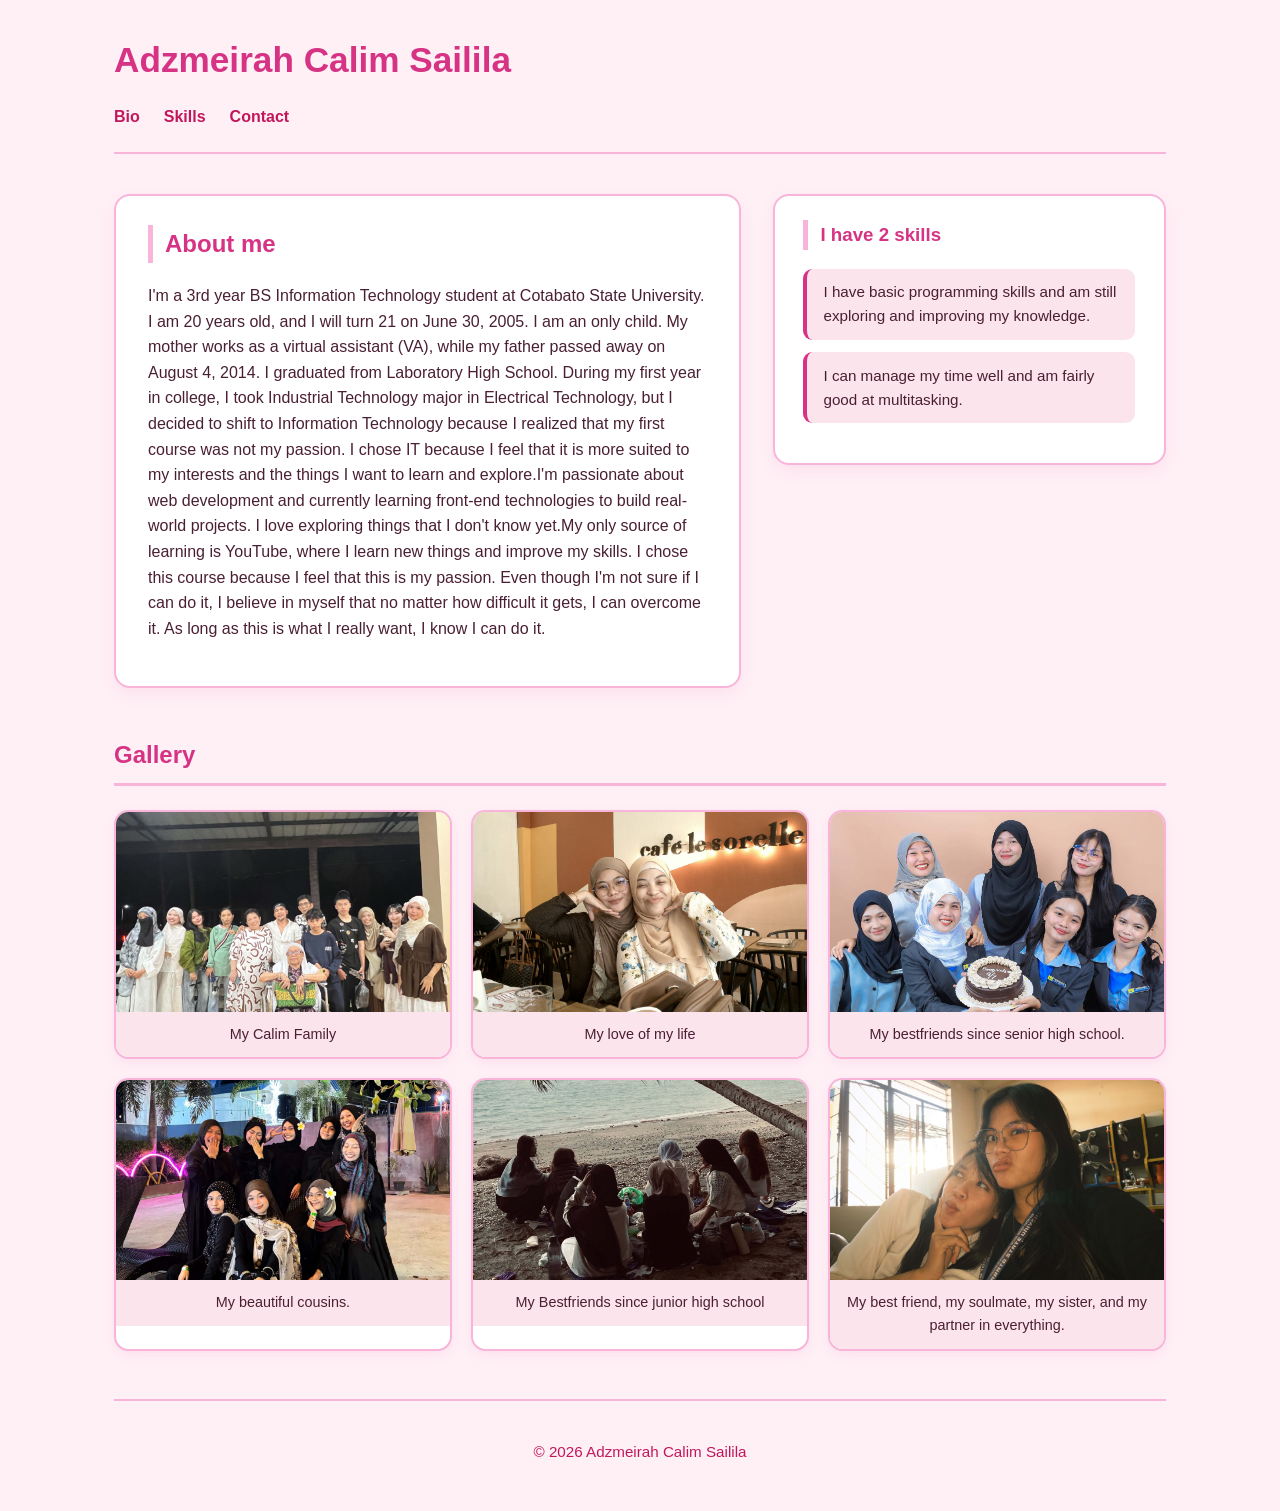
<file: index.html>
<!DOCTYPE html>
<html lang="en">
<head>
    <meta charset="UTF-8">
    <meta name="viewport" content="width=device-width, initial-scale=1.0">
    <title>Student Profile</title>
    <link rel="stylesheet" href="styles.css">
</head>
<body>

    <header>
        <h1>Adzmeirah Calim Sailila</h1>
        <nav>
            <a href="profile.html">Bio</a>
            <a href="profile.html#skills">Skills</a>
            <a href="contact.html">Contact</a>
        </nav>
    </header>

    <main>
        <article id="bio">
            <h2>About me</h2>
            <p>I'm a 3rd year BS Information Technology student at Cotabato State University.
                I am 20 years old, and I will turn 21 on June 30, 2005. I am an only child. 
                My mother works as a virtual assistant (VA), while my father passed away on August 4, 2014.
                I graduated from Laboratory High School. During my first year in college, I took Industrial
                Technology major in Electrical Technology, but I decided to shift to Information Technology 
                because I realized that my first course was not my passion. I chose IT because I feel that
                it is more suited to my interests and the things I want to learn and explore.I'm passionate 
                about web development and currently learning front-end technologies to build real-world projects. 
                I love exploring things that I don't know yet.My only source of learning is YouTube, where I learn 
                new things and improve my skills. I chose this course because I feel that this is my passion. Even 
                though I'm not sure if I can do it, I believe in myself that no matter how difficult it gets, I can 
                overcome it. As long as this is what I really want, I know I can do it. </p>
        </article>

        <aside id="skills">
            <h3>I have 2 skills</h3>
            <ul>
                <li>I have basic programming skills and am still exploring and improving my knowledge.</li>
                <li>I can manage my time well and am fairly good at multitasking.</li>
            </ul>
        </aside>
    </main>


    <section>
        <h2>Gallery</h2>
        <div class="gallery">
            <figure>
                <img src="LAFAM.jpg" alt="My Calim Family">
                <figcaption>My Calim Family</figcaption>
            </figure>
            <figure>
                <img src="mother.jpg" alt="My love of my life">
                <figcaption>My love of my life</figcaption>
            </figure>
            <figure>
                <img src="palalandap.jpg" alt="My bestfriends since senior high school.">
                <figcaption>My bestfriends since senior high school.</figcaption>
            </figure>
            <figure>
                <img src="Cousin.jpg" alt="My beautiful cousins.">
                <figcaption>My beautiful cousins.</figcaption>
            </figure>
            <figure>
                <img src="calestial.jpg" alt="My Bestfriends since junior high school">
                <figcaption>My Bestfriends since junior high school</figcaption>
            </figure>
            <figure>
                <img src="Sha.jpg" alt="My best friend, my soulmate, my sister, and my partner in everything.">
                <figcaption>My best friend, my soulmate, my sister, and my partner in everything.</figcaption>
            </figure>
        </div>
    </section>

    <footer>
        <p>© 2026 Adzmeirah Calim Sailila</p>
    </footer>

</body>
</html>
</file>
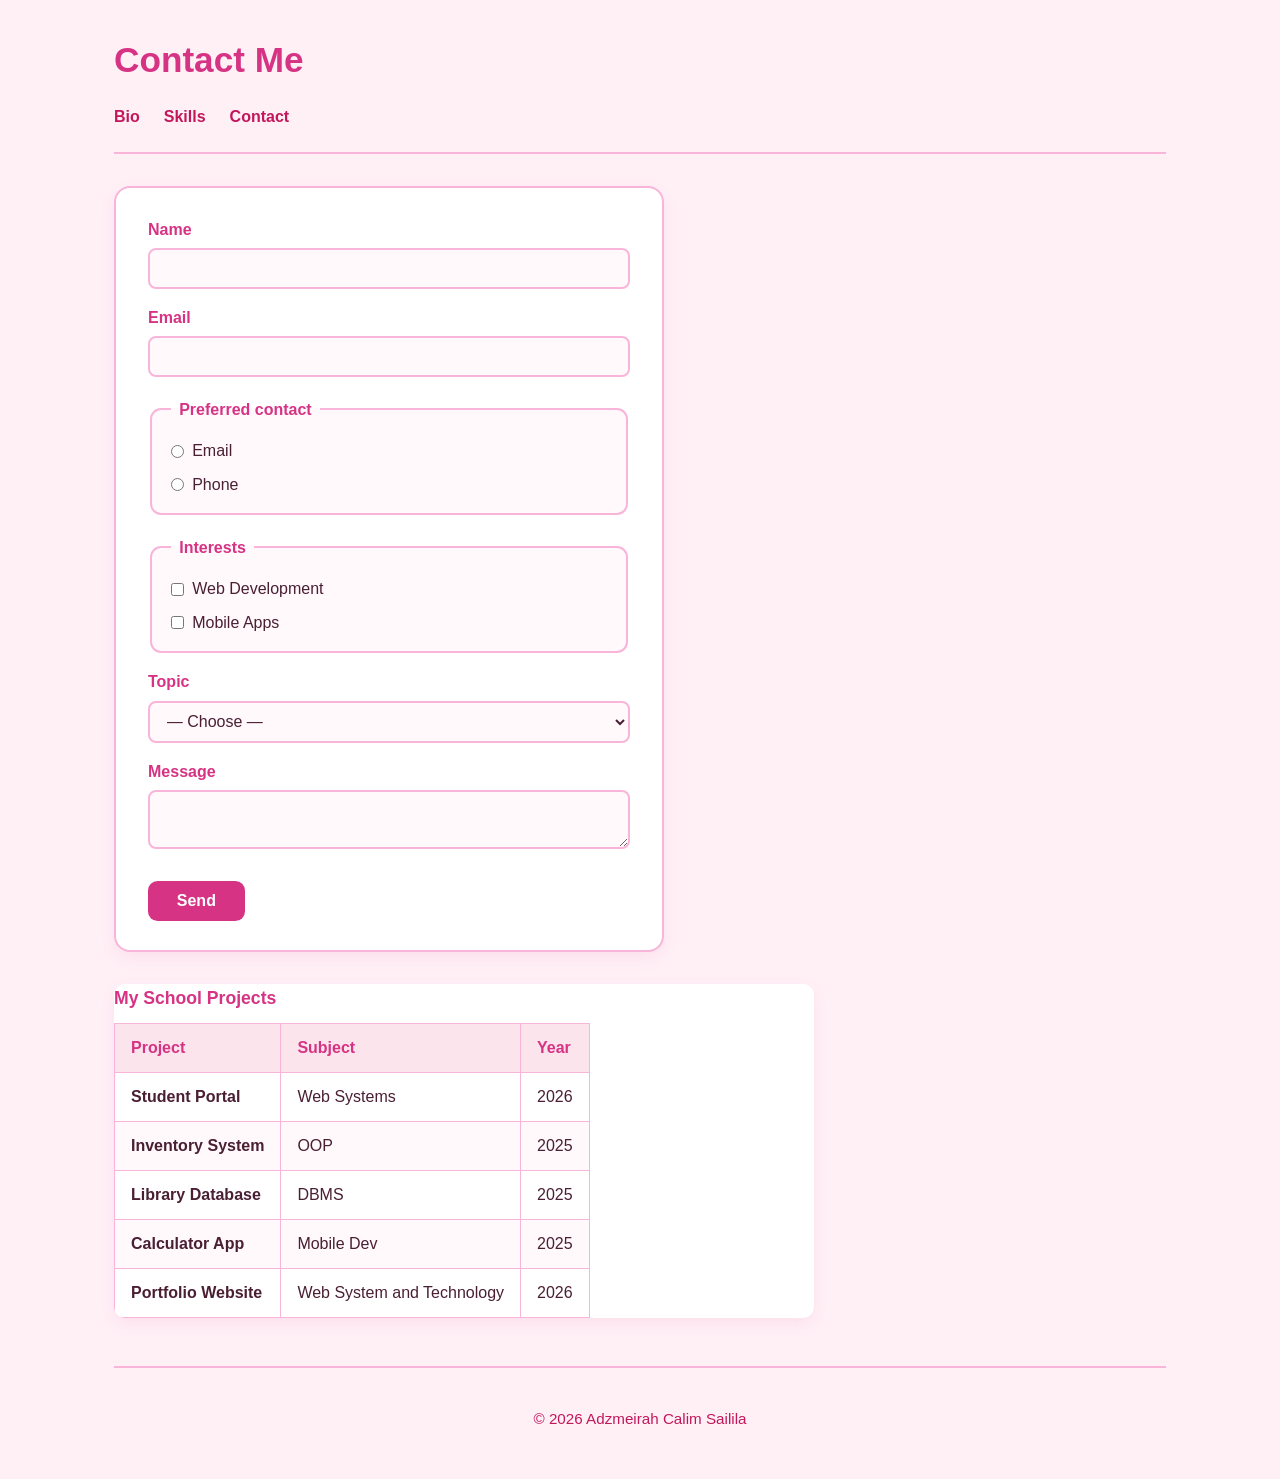
<file: contact.html>
<!DOCTYPE html>
<html lang="en">
<head>
    <meta charset="UTF-8">
    <meta name="viewport" content="width=device-width, initial-scale=1.0">
    <title>Contact</title>
    <link rel="stylesheet" href="styles.css">
</head>
<body>

    <header>
        <h1>Contact Me</h1>
        <nav>
            <a href="profile.html">Bio</a>
            <a href="profile.html#skills">Skills</a>
            <a href="contact.html">Contact</a>
        </nav>
    </header>

    <form method="get" action="#">
        <label for="name">Name</label>
        <input type="text" id="name" name="name" required>

        <label for="email">Email</label>
        <input type="email" id="email" name="email" required>

        <fieldset>
            <legend>Preferred contact</legend>
            <label><input type="radio" name="contact_method" value="email" required> Email</label>
            <label><input type="radio" name="contact_method" value="phone"> Phone</label>
        </fieldset>

        <fieldset>
            <legend>Interests</legend>
            <label><input type="checkbox" name="interests[]" value="web"> Web Development</label>
            <label><input type="checkbox" name="interests[]" value="mobile"> Mobile Apps</label>
        </fieldset>

        <label for="topic">Topic</label>
        <select id="topic" name="topic">
            <option value="">— Choose —</option>
            <option value="project">School Activity</option>
            <option value="thesis">Task</option>
            <option value="other">Other</option>
        </select>

        <label for="message">Message</label>
        <textarea id="message" name="message"></textarea>

        <button type="submit">Send</button>
    </form>

    <table>
        <caption>My School Projects</caption>
        <thead>
            <tr>
                <th scope="col">Project</th>
                <th scope="col">Subject</th>
                <th scope="col">Year</th>
            </tr>
        </thead>
        <tbody>
            <tr>
                <th scope="row">Student Portal</th>
                <td>Web Systems</td>
                <td>2026</td>
            </tr>
            <tr>
                <th scope="row">Inventory System</th>
                <td>OOP</td>
                <td>2025</td>
            </tr>
            <tr>
                <th scope="row">Library Database</th>
                <td>DBMS</td>
                <td>2025</td>
            </tr>
            <tr>
                <th scope="row">Calculator App</th>
                <td>Mobile Dev</td>
                <td>2025</td>
            </tr>
            <tr>
                <th scope="row">Portfolio Website</th>
                <td>Web System and Technology</td>
                <td>2026</td>
            </tr>
        </tbody>
    </table>

    <footer>
        <p>© 2026 Adzmeirah Calim Sailila</p>
    </footer>

</body>
</html>
</file>
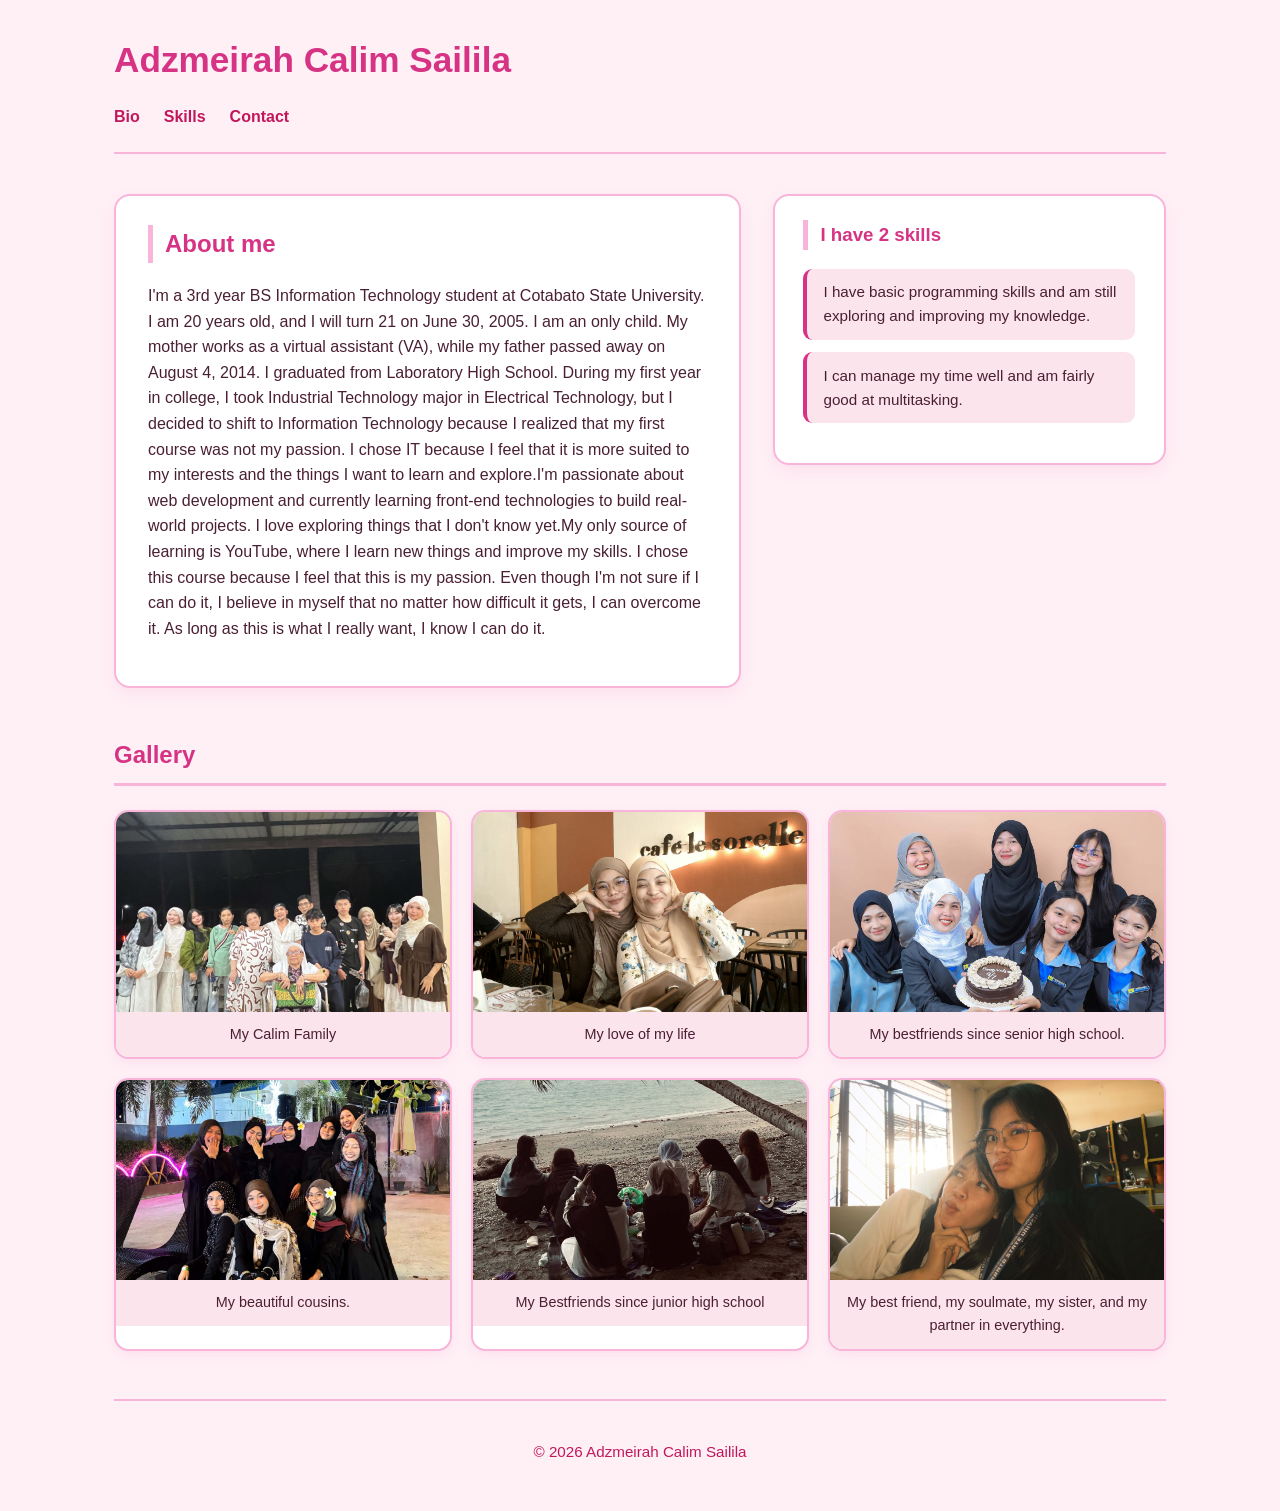
<file: profile.html>
<!DOCTYPE html>
<html lang="en">
<head>
    <meta charset="UTF-8">
    <meta name="viewport" content="width=device-width, initial-scale=1.0">
    <title>Student Profile</title>
    <link rel="stylesheet" href="styles.css">
</head>
<body>

    <header>
        <h1>Adzmeirah Calim Sailila</h1>
        <nav>
            <a href="profile.html">Bio</a>
            <a href="profile.html#skills">Skills</a>
            <a href="contact.html">Contact</a>
        </nav>
    </header>

    <main>
        <article id="bio">
            <h2>About me</h2>
            <p>I'm a 3rd year BS Information Technology student at Cotabato State University.
                I am 20 years old, and I will turn 21 on June 30, 2005. I am an only child. 
                My mother works as a virtual assistant (VA), while my father passed away on August 4, 2014.
                I graduated from Laboratory High School. During my first year in college, I took Industrial
                Technology major in Electrical Technology, but I decided to shift to Information Technology 
                because I realized that my first course was not my passion. I chose IT because I feel that
                it is more suited to my interests and the things I want to learn and explore.I'm passionate 
                about web development and currently learning front-end technologies to build real-world projects. 
                I love exploring things that I don't know yet.My only source of learning is YouTube, where I learn 
                new things and improve my skills. I chose this course because I feel that this is my passion. Even 
                though I'm not sure if I can do it, I believe in myself that no matter how difficult it gets, I can 
                overcome it. As long as this is what I really want, I know I can do it. </p>
        </article>

        <aside id="skills">
            <h3>I have 2 skills</h3>
            <ul>
                <li>I have basic programming skills and am still exploring and improving my knowledge.</li>
                <li>I can manage my time well and am fairly good at multitasking.</li>
            </ul>
        </aside>
    </main>


    <section>
        <h2>Gallery</h2>
        <div class="gallery">
            <figure>
                <img src="LAFAM.jpg" alt="My Calim Family">
                <figcaption>My Calim Family</figcaption>
            </figure>
            <figure>
                <img src="mother.jpg" alt="My love of my life">
                <figcaption>My love of my life</figcaption>
            </figure>
            <figure>
                <img src="palalandap.jpg" alt="My bestfriends since senior high school.">
                <figcaption>My bestfriends since senior high school.</figcaption>
            </figure>
            <figure>
                <img src="Cousin.jpg" alt="My beautiful cousins.">
                <figcaption>My beautiful cousins.</figcaption>
            </figure>
            <figure>
                <img src="calestial.jpg" alt="My Bestfriends since junior high school">
                <figcaption>My Bestfriends since junior high school</figcaption>
            </figure>
            <figure>
                <img src="Sha.jpg" alt="My best friend, my soulmate, my sister, and my partner in everything.">
                <figcaption>My best friend, my soulmate, my sister, and my partner in everything.</figcaption>
            </figure>
        </div>
    </section>

    <footer>
        <p>© 2026 Adzmeirah Calim Sailila</p>
    </footer>

</body>
</html>
</file>
<file: styles.css>
* {
    box-sizing: border-box;
}

body {
    font-family: 'Segoe UI', Arial, sans-serif;
    background: #fff0f6;          /* light pink background */
    color: #4a1f33;               /* dark pinkish text */
    padding: 2rem 1.5rem;
    margin: 0 auto;
    max-width: 1100px;
    line-height: 1.6;
    overflow-x: hidden;
}

header {
    border-bottom: 2px solid #f8b4d9;
    padding-bottom: 1rem;
    margin-bottom: 2rem;
}

h1 {
    color: #d63384;              
    font-size: 2.2rem;
    margin: 0 0 0.75rem 0;
}

nav {
    display: flex;
    gap: 1.5rem;
    flex-wrap: wrap;
}

nav a {
    text-decoration: none;
    color: #c2185b;
    font-weight: 600;
    padding: 0.25rem 0;
    border-bottom: 2px solid transparent;
    transition: border-color 0.2s;
}

nav a:hover {
    border-bottom-color: #d63384;
    color: #d63384;
}

main {
    display: flex;
    flex-wrap: wrap;
    gap: 2rem;
    margin-bottom: 2.5rem;
}

article {
    flex: 2 1 320px;
    background: #ffffff;
    padding: 1.8rem 2rem;
    border: 2px solid #f8b4d9;
    border-radius: 1rem;
    margin: 0.5rem 0;
    box-shadow: 0 6px 16px rgba(214, 51, 132, 0.08);
}

article h2 {
    color: #d63384;
    margin-top: 0;
    border-left: 5px solid #f8b4d9;
    padding-left: 0.75rem;
}

aside {
    flex: 1 1 240px;
    background: #ffffff;
    padding: 1.5rem 1.8rem;
    border: 2px solid #f8b4d9;
    border-radius: 1rem;
    margin: 0.5rem 0;
    box-shadow: 0 6px 16px rgba(214, 51, 132, 0.08);
    align-self: start;
}

aside h3 {
    color: #d63384;
    margin-top: 0;
    border-left: 5px solid #f8b4d9;
    padding-left: 0.75rem;
}

aside ul {
    list-style: none;
    padding: 0;
    display: flex;
    flex-direction: column;
    gap: 0.8rem;
}

aside li {
    background: #fce4ec;
    padding: 0.7rem 1rem;
    border-radius: 0.6rem;
    border-left: 4px solid #d63384;
    font-size: 0.95rem;
}

section {
    margin: 2.5rem 0;
}

section h2 {
    color: #d63384;
    border-bottom: 3px solid #f8b4d9;
    padding-bottom: 0.5rem;
    margin-bottom: 1.5rem;
}

.gallery {
    display: grid;
    grid-template-columns: 1fr;
    gap: 1.2rem;
}

.gallery figure {
    margin: 0;
    background: #ffffff;
    border: 2px solid #f8b4d9;
    border-radius: 0.9rem;
    overflow: hidden;
    box-shadow: 0 4px 12px rgba(214, 51, 132, 0.08);
    transition: transform 0.2s, box-shadow 0.2s;
}

.gallery figure:hover {
    transform: translateY(-3px);
    box-shadow: 0 8px 20px rgba(214, 51, 132, 0.15);
}

.gallery img {
    width: 100%;
    height: 200px;
    object-fit: cover;
    display: block;
}

.gallery figcaption {
    padding: 0.7rem 0.9rem;
    font-size: 0.9rem;
    text-align: center;
    background: #fce4ec;
    color: #4a1f33;
    font-weight: 500;
}

@media (min-width: 600px) {
    .gallery {
        grid-template-columns: repeat(2, 1fr);
    }
}

@media (min-width: 900px) {
    .gallery {
        grid-template-columns: repeat(3, 1fr);
    }
}

form {
    max-width: 550px;
    margin: 1.5rem 0;
    background: #ffffff;
    padding: 1.8rem 2rem;
    border: 2px solid #f8b4d9;
    border-radius: 1rem;
    box-shadow: 0 6px 16px rgba(214, 51, 132, 0.08);
}

label {
    display: block;
    margin-top: 1rem;
    font-weight: 600;
    color: #d63384;
}

label:first-of-type {
    margin-top: 0;
}

input,
select,
textarea {
    width: 100%;
    padding: 0.6rem 0.8rem;
    margin-top: 0.35rem;
    border: 2px solid #f8b4d9;
    border-radius: 0.5rem;
    font-family: inherit;
    font-size: 1rem;
    color: #4a1f33;
    background: #fff9fc;
    transition: border-color 0.2s, box-shadow 0.2s;
}

input:focus,
select:focus,
textarea:focus {
    outline: none;
    border-color: #d63384;
    box-shadow: 0 0 0 3px rgba(214, 51, 132, 0.15);
}

fieldset {
    margin-top: 1.2rem;
    padding: 1rem 1.2rem;
    border: 2px solid #f8b4d9;
    border-radius: 0.7rem;
    background: #fff9fc;
}

legend {
    font-weight: 700;
    color: #d63384;
    padding: 0 0.5rem;
}

fieldset label {
    display: flex;
    align-items: center;
    gap: 0.5rem;
    font-weight: 400;
    color: #4a1f33;
    margin-top: 0.5rem;
}

input[type="radio"],
input[type="checkbox"] {
    width: auto;
    margin: 0;
    accent-color: #d63384;
}

button {
    margin-top: 1.5rem;
    padding: 0.7rem 1.8rem;
    background: #d63384;
    color: white;
    border: none;
    border-radius: 0.6rem;
    font-size: 1rem;
    font-weight: 600;
    cursor: pointer;
    transition: background 0.2s, transform 0.1s;
}

button:hover {
    background: #b02a6c;
    transform: translateY(-1px);
}

table {
    border-collapse: collapse;
    margin-top: 2rem;
    width: 100%;
    max-width: 700px;
    display: block;
    overflow-x: auto;
    background: #ffffff;
    border-radius: 0.7rem;
    box-shadow: 0 6px 16px rgba(214, 51, 132, 0.08);
}

caption {
    font-weight: 700;
    color: #d63384;
    margin-bottom: 0.7rem;
    text-align: left;
    font-size: 1.1rem;
}

th,
td {
    border: 1px solid #f8b4d9;
    padding: 0.7rem 1rem;
    text-align: left;
}

thead th {
    background: #fce4ec;
    color: #d63384;
    font-weight: 700;
}

tbody tr:nth-child(even) {
    background: #fff9fc;
}

tbody tr:hover {
    background: #fce4ec;
}

footer {
    margin-top: 3rem;
    padding-top: 1.5rem;
    border-top: 2px solid #f8b4d9;
    text-align: center;
    color: #c2185b;
    font-size: 0.95rem;
}

@media (max-width: 600px) {
    body {
        padding: 1.2rem 1rem;
    }

    h1 {
        font-size: 1.7rem;
    }

    nav {
        gap: 1rem;
    }

    article,
    aside,
    form {
        padding: 1.2rem 1.2rem;
    }

    button {
        width: 100%;
    }
}
</file>
